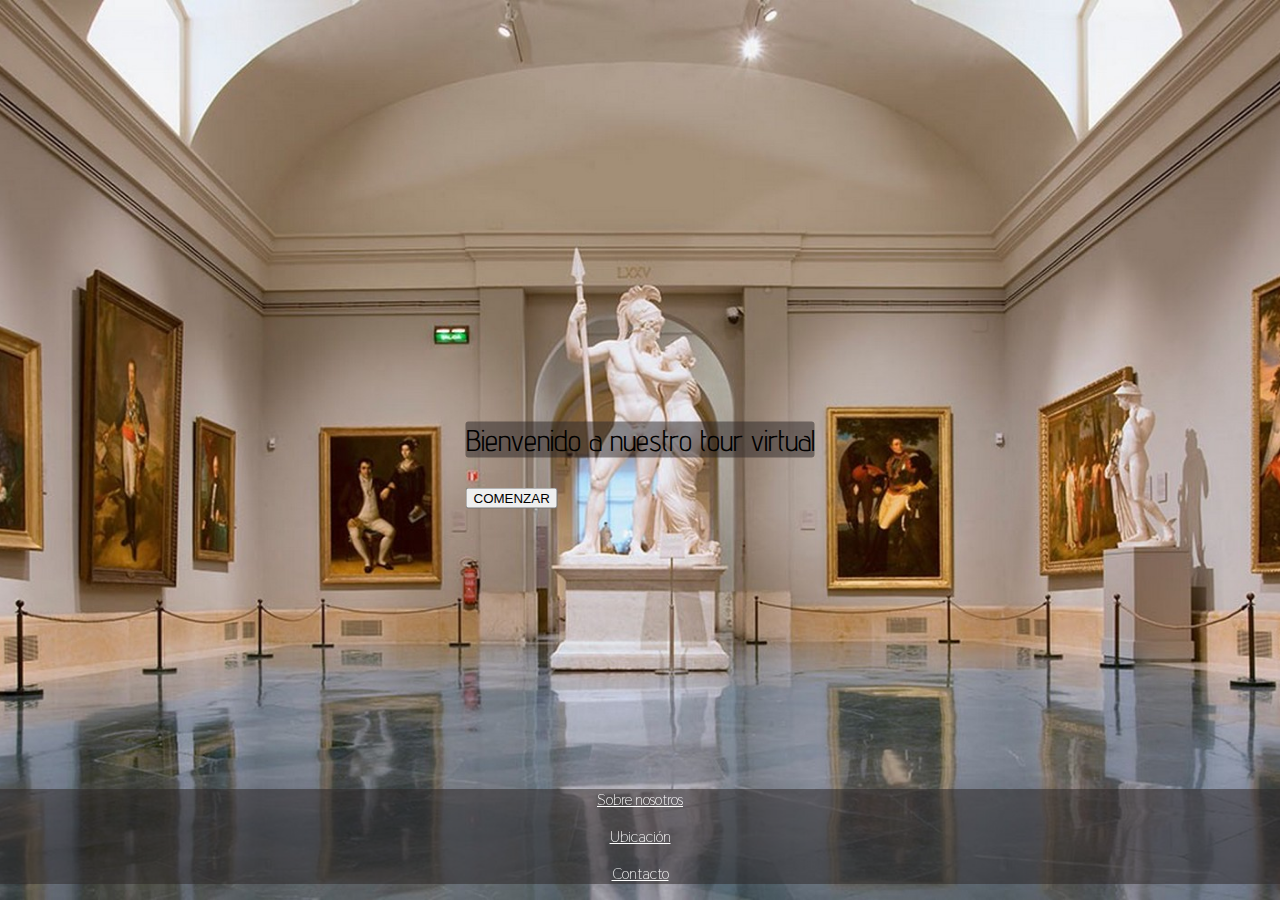
<file: index.html>
<!DOCTYPE html>
<html lang="en">

<head>
    <meta charset="UTF-8">
    <title>Museo</title>
    <link rel="stylesheet" href="https://stackpath.bootstrapcdn.com/bootstrap/4.1.3/css/bootstrap.min.css" integrity="sha384-MCw98/SFnGE8fJT3GXwEOngsV7Zt27NXFoaoApmYm81iuXoPkFOJwJ8ERdknLPMO" crossorigin="anonymous">
    <link rel="stylesheet" href="./css/index.css">
    <link rel="icon" href="./images/favicon.png">
    <link rel="stylesheet" href="https://use.fontawesome.com/releases/v5.7.2/css/all.css" integrity="sha384-fnmOCqbTlWIlj8LyTjo7mOUStjsKC4pOpQbqyi7RrhN7udi9RwhKkMHpvLbHG9Sr" crossorigin="anonymous">
    <link href="https://fonts.googleapis.com/css?family=Thasadith" rel="stylesheet">
    <link href="https://fonts.googleapis.com/css?family=Advent+Pro" rel="stylesheet">
</head>

<body>
    <div class="bg">
        <div class="centrado-porcentual text-center">
            <p class="text-white pr-2 pl-2 pb-1" style="background-color: rgba(44, 38, 38, 0.51); border-radius: 3px; 
           font-family: 'Advent Pro', sans-serif; font-size: 30px;">
                Bienvenido a nuestro tour virtual
                <br>
            </p>
            <a href="./tour.html"><button type="button" class="btn btn-primary w-75">COMENZAR
                <br><i class="fas fa-vr-cardboard"></i></button></a>
        </div>

        <footer class="footer">
            <div class="row mt-0 pt-3 pb-0 mb-4" id="pie">
                <div class="col-md-4">
                    <p>
                        <a href="./sobre_nosotros.html"> <i class="fas fa-info-circle"></i> Sobre nosotros</a>
                    </p>
                </div>
                <div class="col-md-4">
                    <p>
                        <a href="./ubicacion.html"> <i class="fas fa-location-arrow"></i> Ubicación </a>
                    </p>

                </div>
                <div class="col-md-4">
                    <p>
                        <a href="./contacto.html"> <i class="fas fa-info-circle"></i> Contacto</a>
                    </p>
                </div>
            </div>
        </footer>
    </div>
    <script src="https://code.jquery.com/jquery-3.3.1.slim.min.js" integrity="sha384-q8i/X+965DzO0rT7abK41JStQIAqVgRVzpbzo5smXKp4YfRvH+8abtTE1Pi6jizo" crossorigin="anonymous"></script>
    <script src="https://cdnjs.cloudflare.com/ajax/libs/popper.js/1.14.3/umd/popper.min.js" integrity="sha384-ZMP7rVo3mIykV+2+9J3UJ46jBk0WLaUAdn689aCwoqbBJiSnjAK/l8WvCWPIPm49" crossorigin="anonymous"></script>
    <script src="https://stackpath.bootstrapcdn.com/bootstrap/4.1.3/js/bootstrap.min.js" integrity="sha384-ChfqqxuZUCnJSK3+MXmPNIyE6ZbWh2IMqE241rYiqJxyMiZ6OW/JmZQ5stwEULTy" crossorigin="anonymous"></script>
</body>

</html>
</file>
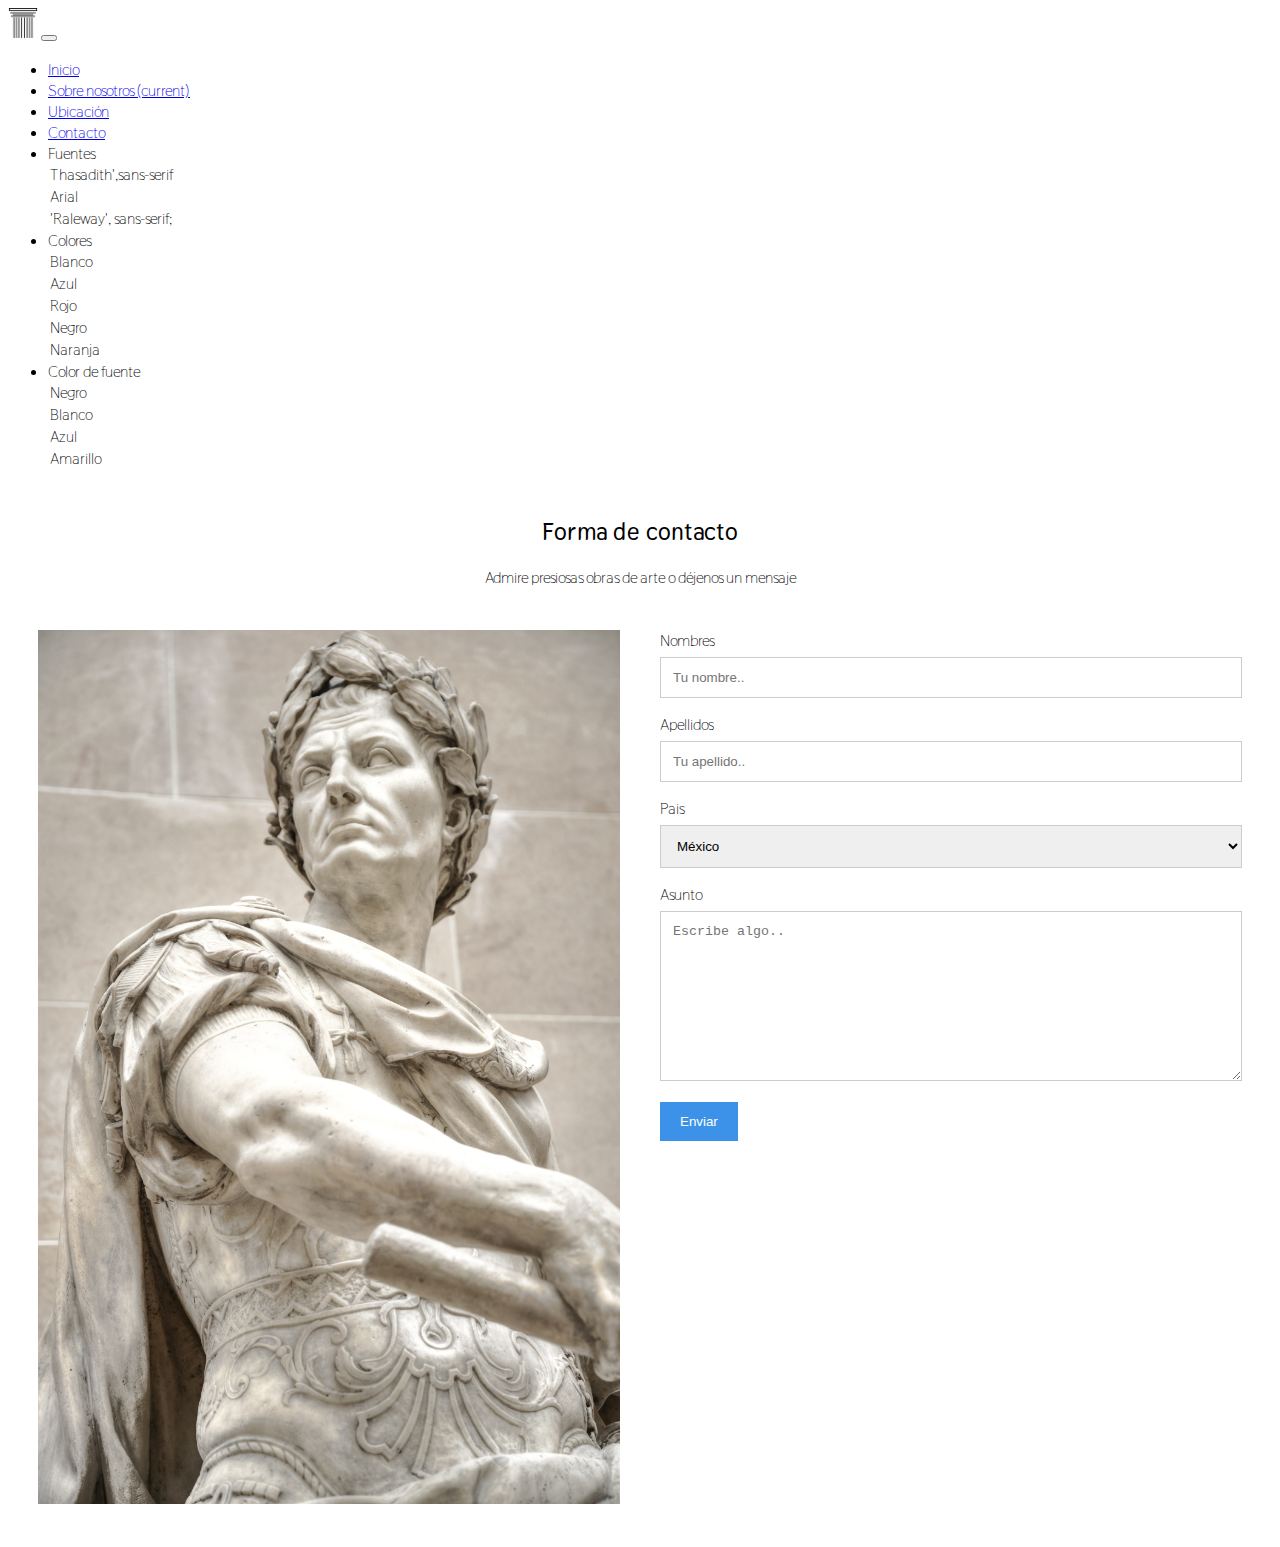
<file: contacto.html>
<!DOCTYPE html>
<html lang="en">

<head>
    <meta charset="UTF-8">
    <title>Contacto</title>
    <link rel="stylesheet" href="https://stackpath.bootstrapcdn.com/bootstrap/4.1.3/css/bootstrap.min.css" integrity="sha384-MCw98/SFnGE8fJT3GXwEOngsV7Zt27NXFoaoApmYm81iuXoPkFOJwJ8ERdknLPMO" crossorigin="anonymous">
    <link rel="stylesheet" href="./css/contacto.css">
    <link rel="icon" href="./images/favicon.png">
    <link rel="stylesheet" href="https://use.fontawesome.com/releases/v5.7.2/css/all.css" integrity="sha384-fnmOCqbTlWIlj8LyTjo7mOUStjsKC4pOpQbqyi7RrhN7udi9RwhKkMHpvLbHG9Sr" crossorigin="anonymous">
    <link href="https://fonts.googleapis.com/css?family=Thasadith" rel="stylesheet">
    <script src="./js/contacto.js"></script>
    <link href="https://fonts.googleapis.com/css?family=Raleway" rel="stylesheet">
</head>

<body id="text_Body">
    <header>
        <nav class="navbar navbar-expand-lg navbar-light bg-light">
            <img src="./images/favicon.png" width="30" height="30" alt="">
            <button class="navbar-toggler" type="button" data-toggle="collapse" data-target="#navbarNav" aria-controls="navbarNav" aria-expanded="false" aria-label="Toggle navigation">
                <span class="navbar-toggler-icon"></span>
            </button>
            <div class="collapse navbar-collapse" id="navbarNav">
                <ul class="navbar-nav">
                    <li class="nav-item">
                        <a class="nav-link" href="./index.html">Inicio</a>
                    </li>
                    <li class="nav-item">
                        <a class="nav-link" href="./sobre_nosotros.html">Sobre nosotros <span class="sr-only">(current)</span></a>
                    </li>
                    <li class="nav-item">
                        <a class="nav-link" href="./ubicacion.html">Ubicación</a>
                    </li>
                    <li class="nav-item active">
                        <a class="nav-link " href="./contacto.html">Contacto</a>
                    </li>
                    <li class="nav-item dropdown">
                        <a class="nav-link dropdown-toggle" id="navbarDropdownMenuLink" data-toggle="dropdown" aria-haspopup="true" aria-expanded="false"><i class="fas fa-font nav-link"></i> Fuentes</a>
                        <div class="dropdown-menu" aria-labelledby="navbarDropdownMenuLink" id="MySelectMenu">
                            <option class="dropdown-item" onclick="changeFont (this);" value="'Thasadith', sans-serif" id="input-font">Thasadith',sans-serif</option>
                            <option class="dropdown-item" id="input-font" onclick="changeFont (this);" value="Arial">Arial</option>
                            <option class="dropdown-item" id="input-font" onclick="changeFont (this);" value="'Raleway', sans-serif">'Raleway', sans-serif;</option>

                        </div>
                    </li>
                    <li class="nav-item dropdown">
                        <a class="nav-link dropdown-toggle" id="navbarDropdownMenuLink" data-toggle="dropdown" aria-haspopup="true" aria-expanded="false"><i class="fas fa-palette nav-link"></i> Colores</a>
                        <div class="dropdown-menu" aria-labelledby="navbarDropdownMenuLink" id="MySelectMenu">
                           <option class="dropdown-item" onclick="changeBG (this);" value="#ffffff">Blanco</option>
                            <option class="dropdown-item" onclick="changeBG (this);" value="#2f59e5">Azul</option>
                            <option class="dropdown-item" onclick="changeBG (this);" value="#dd2727">Rojo</option>
                            <option class="dropdown-item" onclick="changeBG (this);" value="#000000">Negro</option>
                            <option class="dropdown-item" onclick="changeBG (this);" value="#eb7d10">Naranja</option>
                        </div>
                    </li>
                    
                    
                    <li class="nav-item dropdown">
                        <a class="nav-link dropdown-toggle" id="navbarDropdownMenuLink" data-toggle="dropdown" aria-haspopup="true" aria-expanded="false"><i class="fas fa-palette nav-link"></i> Color de fuente</a>
                        <div class="dropdown-menu" aria-labelledby="navbarDropdownMenuLink" id="MySelectMenu">
                            <option class="dropdown-item" onclick=" colorFont (this);" value="#000000">Negro</option>
                            <option class="dropdown-item" onclick=" colorFont (this);" value="#ffffff">Blanco</option>
                            <option class="dropdown-item" onclick=" colorFont (this);" value="#0986f2">Azul</option>
                            <option class="dropdown-item" onclick=" colorFont (this);" value="#f5ff00">Amarillo</option>
                        </div>
                    </li>
                    
                    
                   
                    
                </ul>
            </div>
        </nav>
    </header>

    <div class="container mt-5">
        <div style="text-align:center">
            <h2>Forma de contacto</h2>
            <p>Admire presiosas obras de arte o déjenos un mensaje</p>
        </div>
        <div class="row">
            <div class="column">
                <img src="./images/contacto.jpg" style="width:100%">
            </div>
            <div class="column">
                <form>
                    <label for="fname">Nombres</label>
                    <input type="text" id="fname" name="firstname" placeholder="Tu nombre..">
                    <label for="lname">Apellidos</label>
                    <input type="text" id="lname" name="lastname" placeholder="Tu apellido..">
                    <label for="country">Pais</label>
                    <select id="country" name="country">
                        <option value="mexico">México</option>
                        <option value="canada">Canada</option>
                        <option value="usa">USA</option>
                    </select>
                    <label for="subject">Asunto</label>
                    <textarea id="subject" name="subject" placeholder="Escribe algo.." style="height:170px"></textarea>
                    <input type="submit" value="Enviar">
                </form>
            </div>
        </div>
    </div>

    <script src="https://code.jquery.com/jquery-3.3.1.slim.min.js" integrity="sha384-q8i/X+965DzO0rT7abK41JStQIAqVgRVzpbzo5smXKp4YfRvH+8abtTE1Pi6jizo" crossorigin="anonymous"></script>
    <script src="https://cdnjs.cloudflare.com/ajax/libs/popper.js/1.14.3/umd/popper.min.js" integrity="sha384-ZMP7rVo3mIykV+2+9J3UJ46jBk0WLaUAdn689aCwoqbBJiSnjAK/l8WvCWPIPm49" crossorigin="anonymous"></script>
    <script src="https://stackpath.bootstrapcdn.com/bootstrap/4.1.3/js/bootstrap.min.js" integrity="sha384-ChfqqxuZUCnJSK3+MXmPNIyE6ZbWh2IMqE241rYiqJxyMiZ6OW/JmZQ5stwEULTy" crossorigin="anonymous"></script>

</body>

</html>
</file>
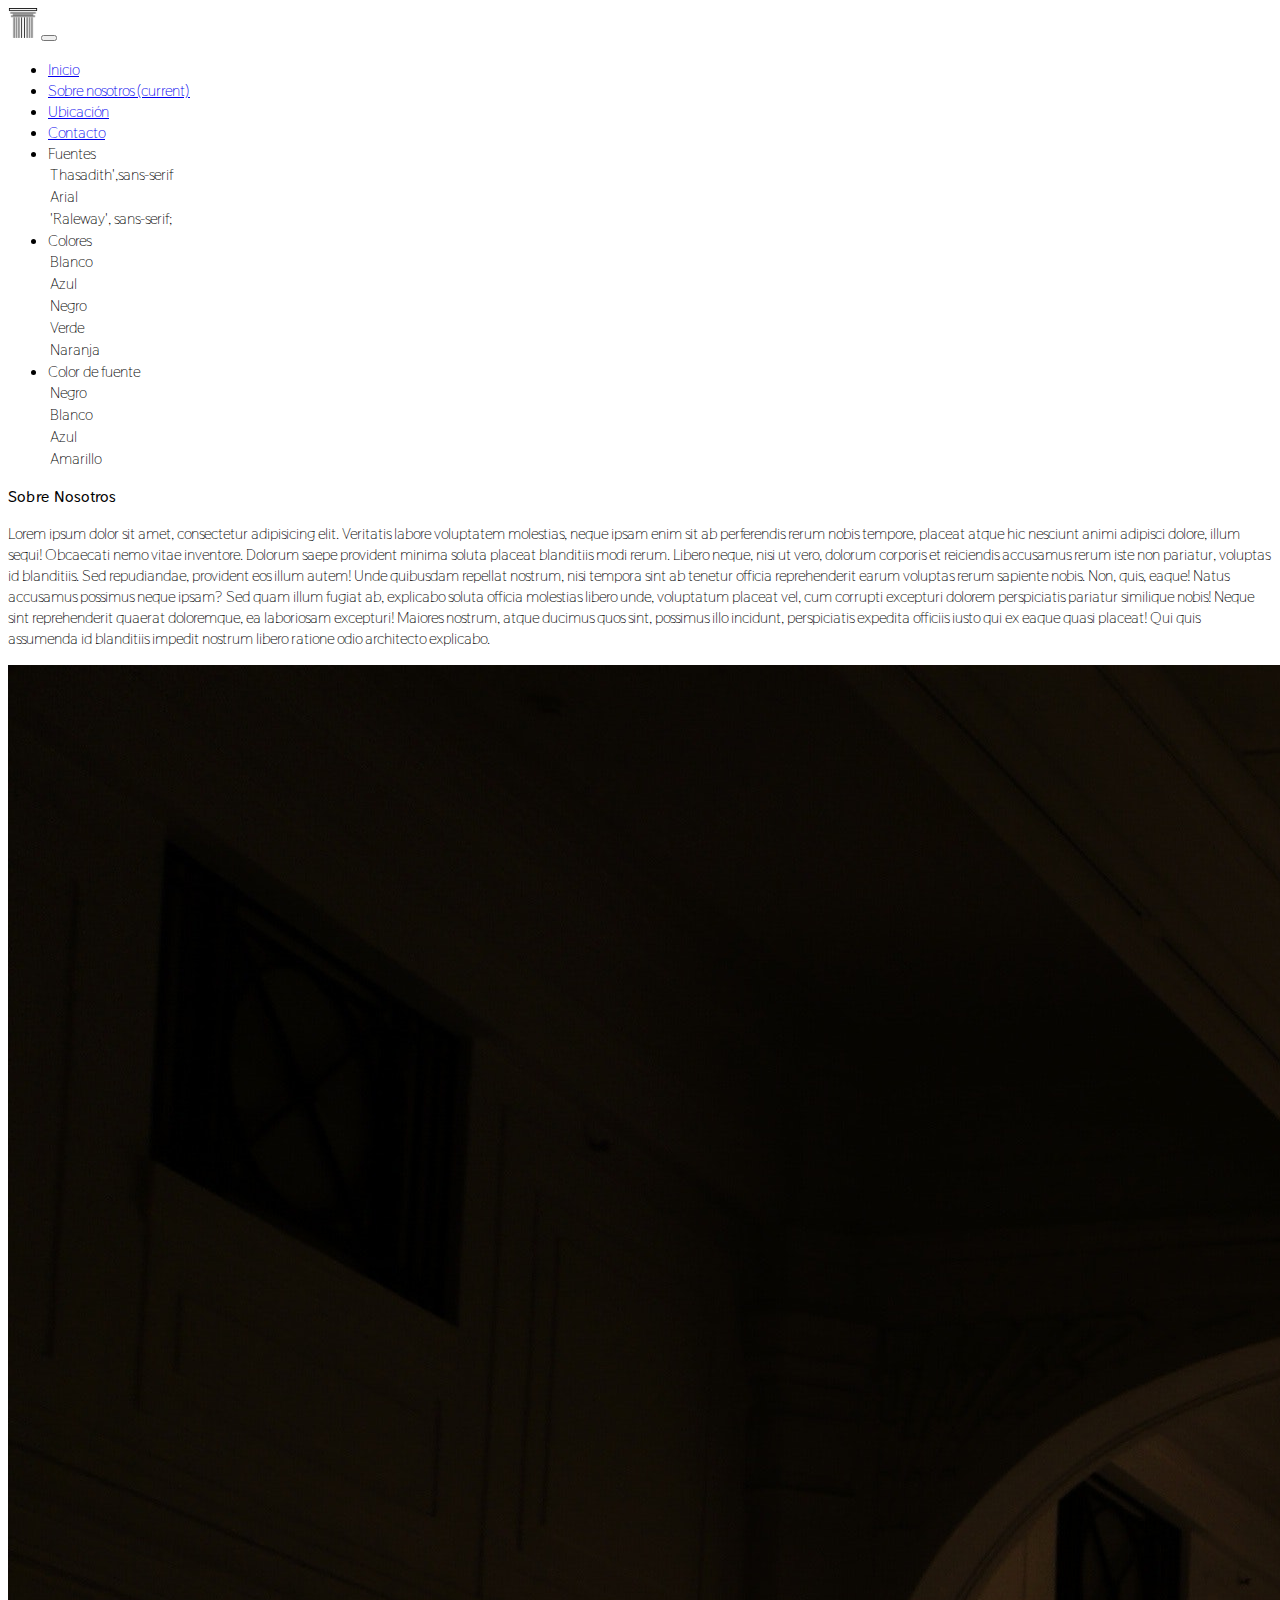
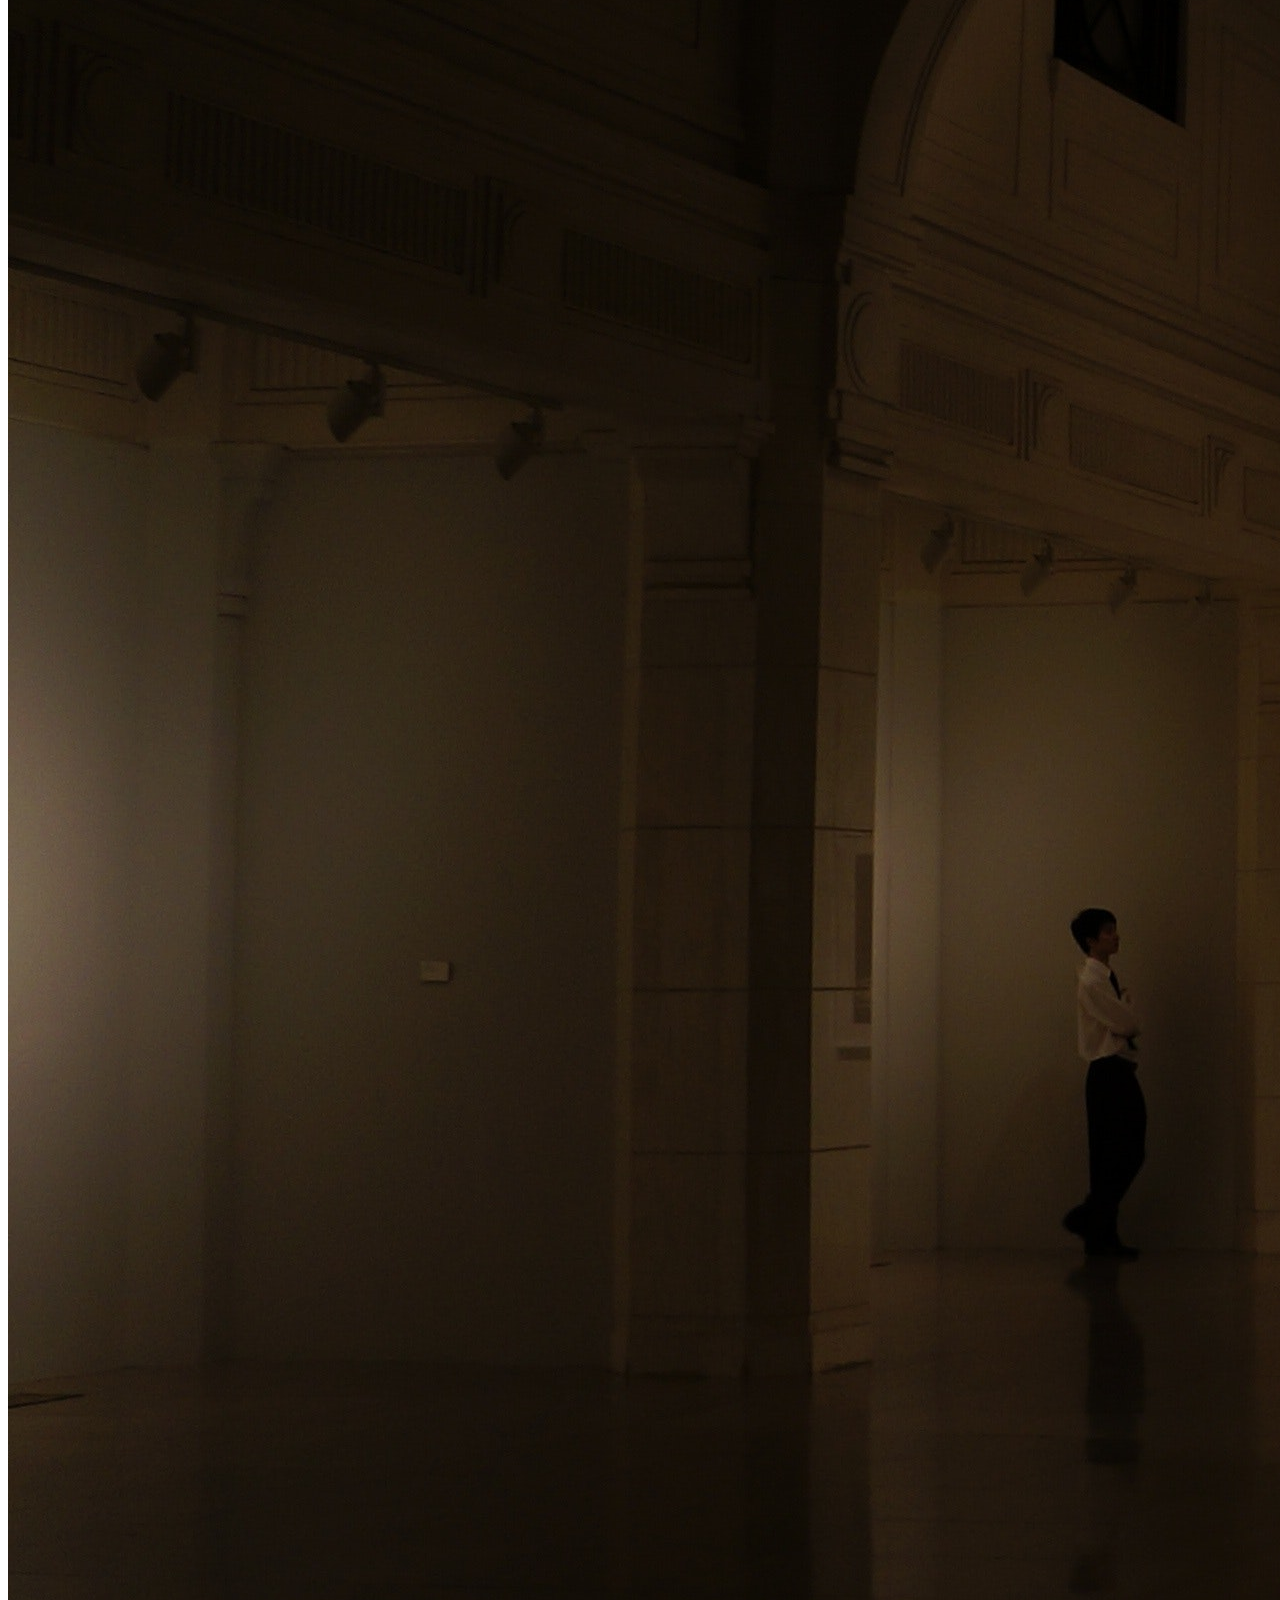
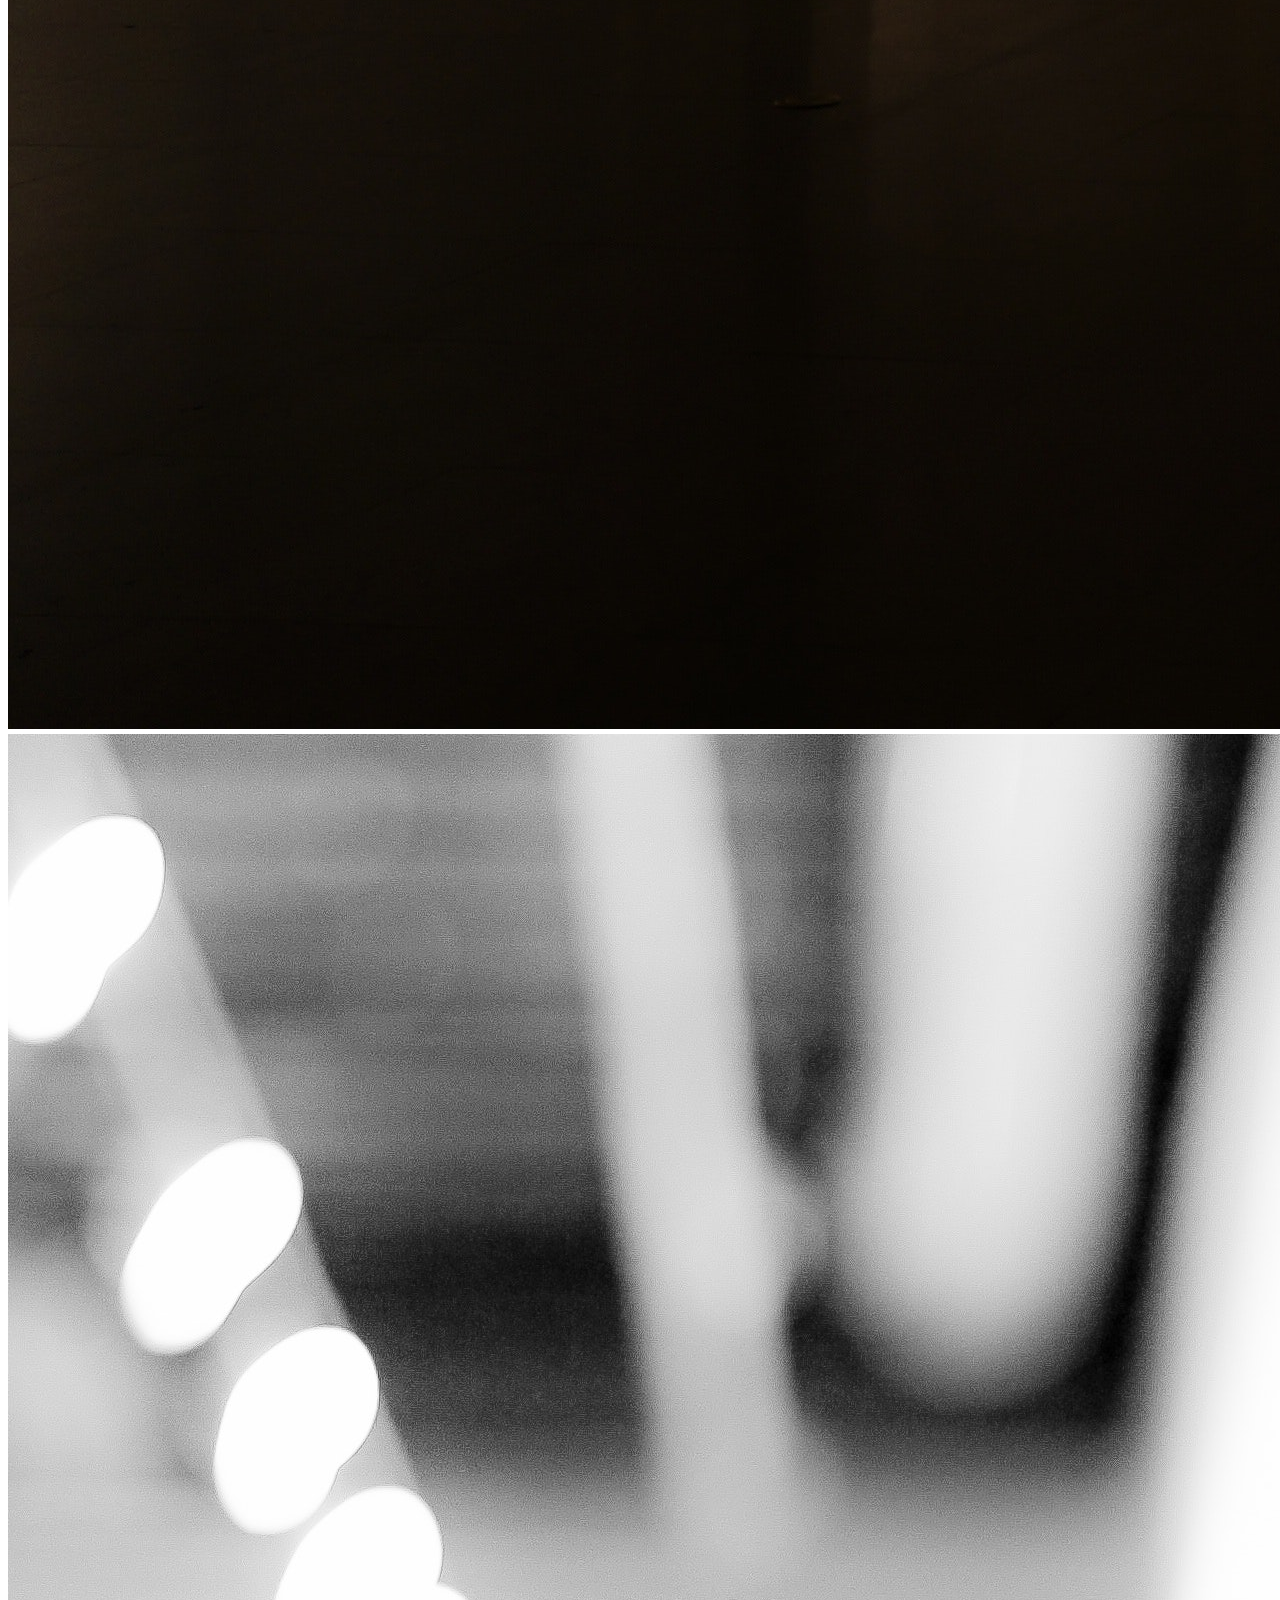
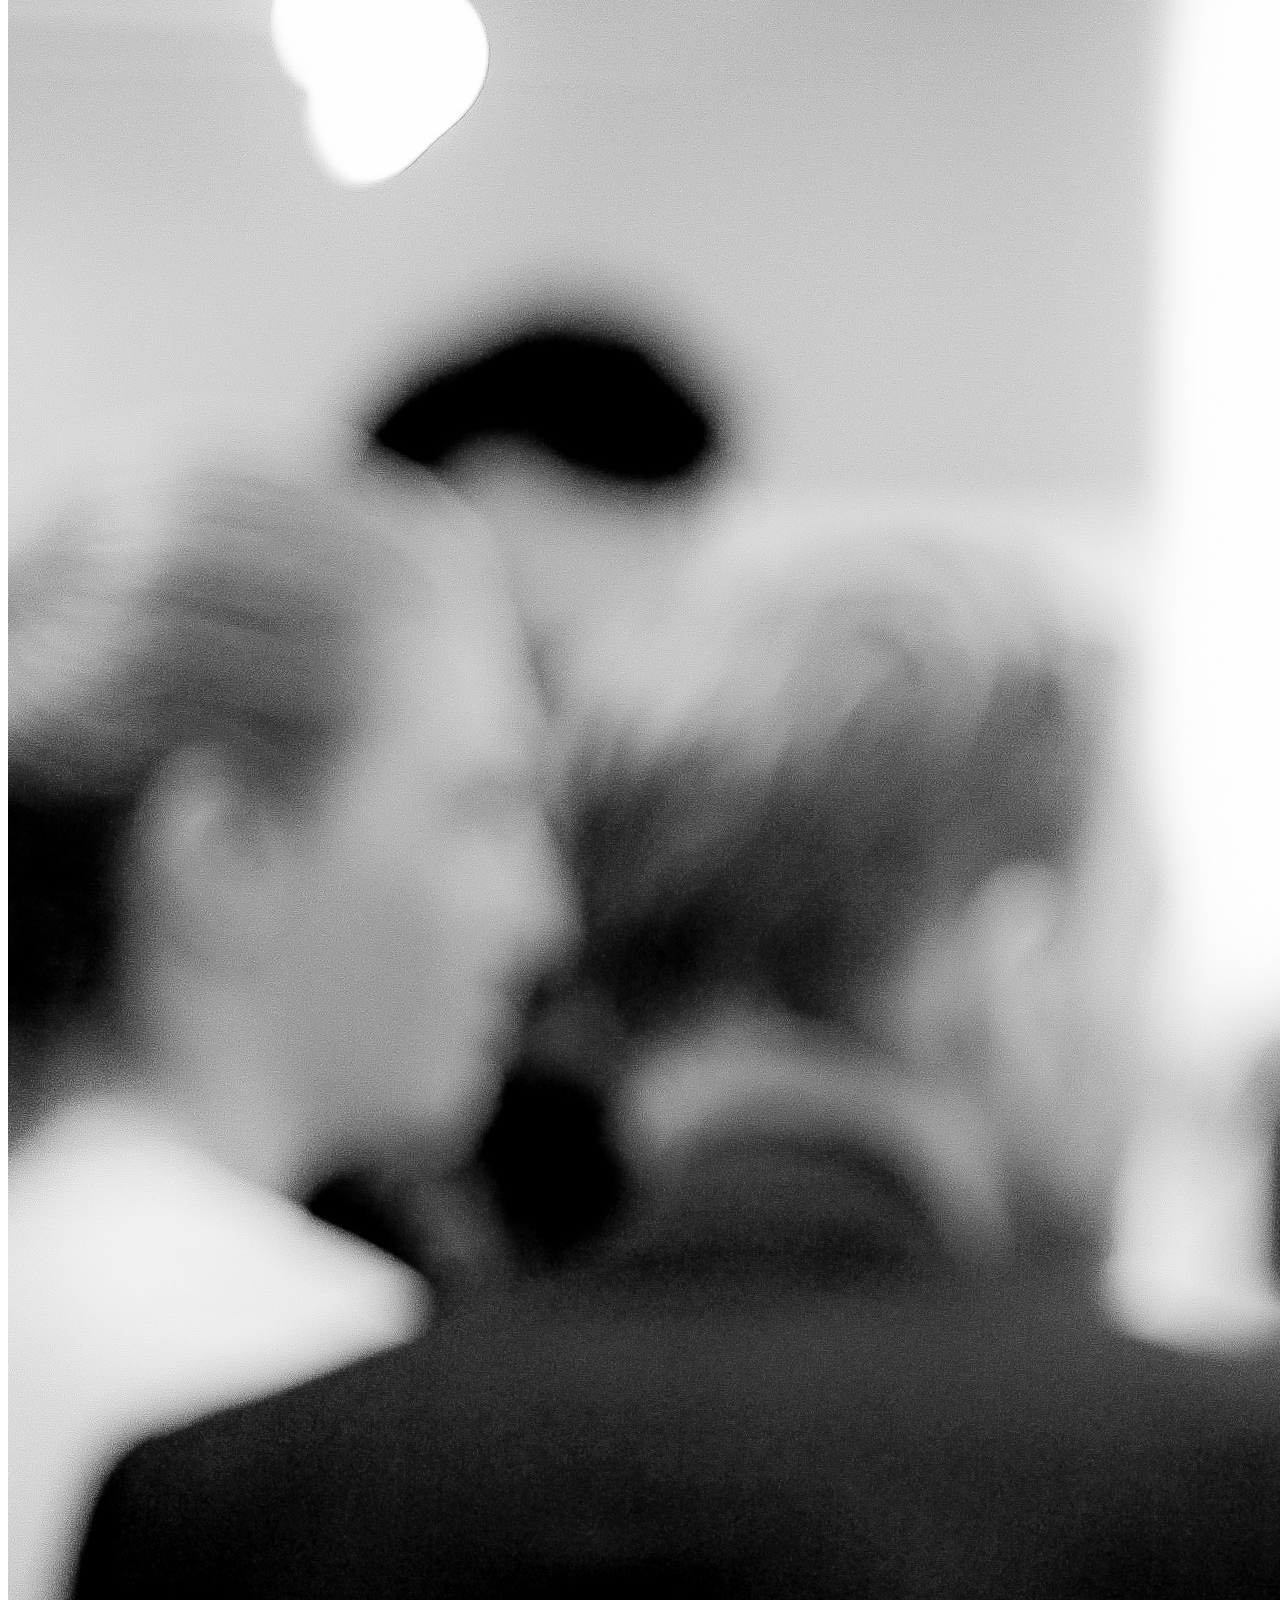
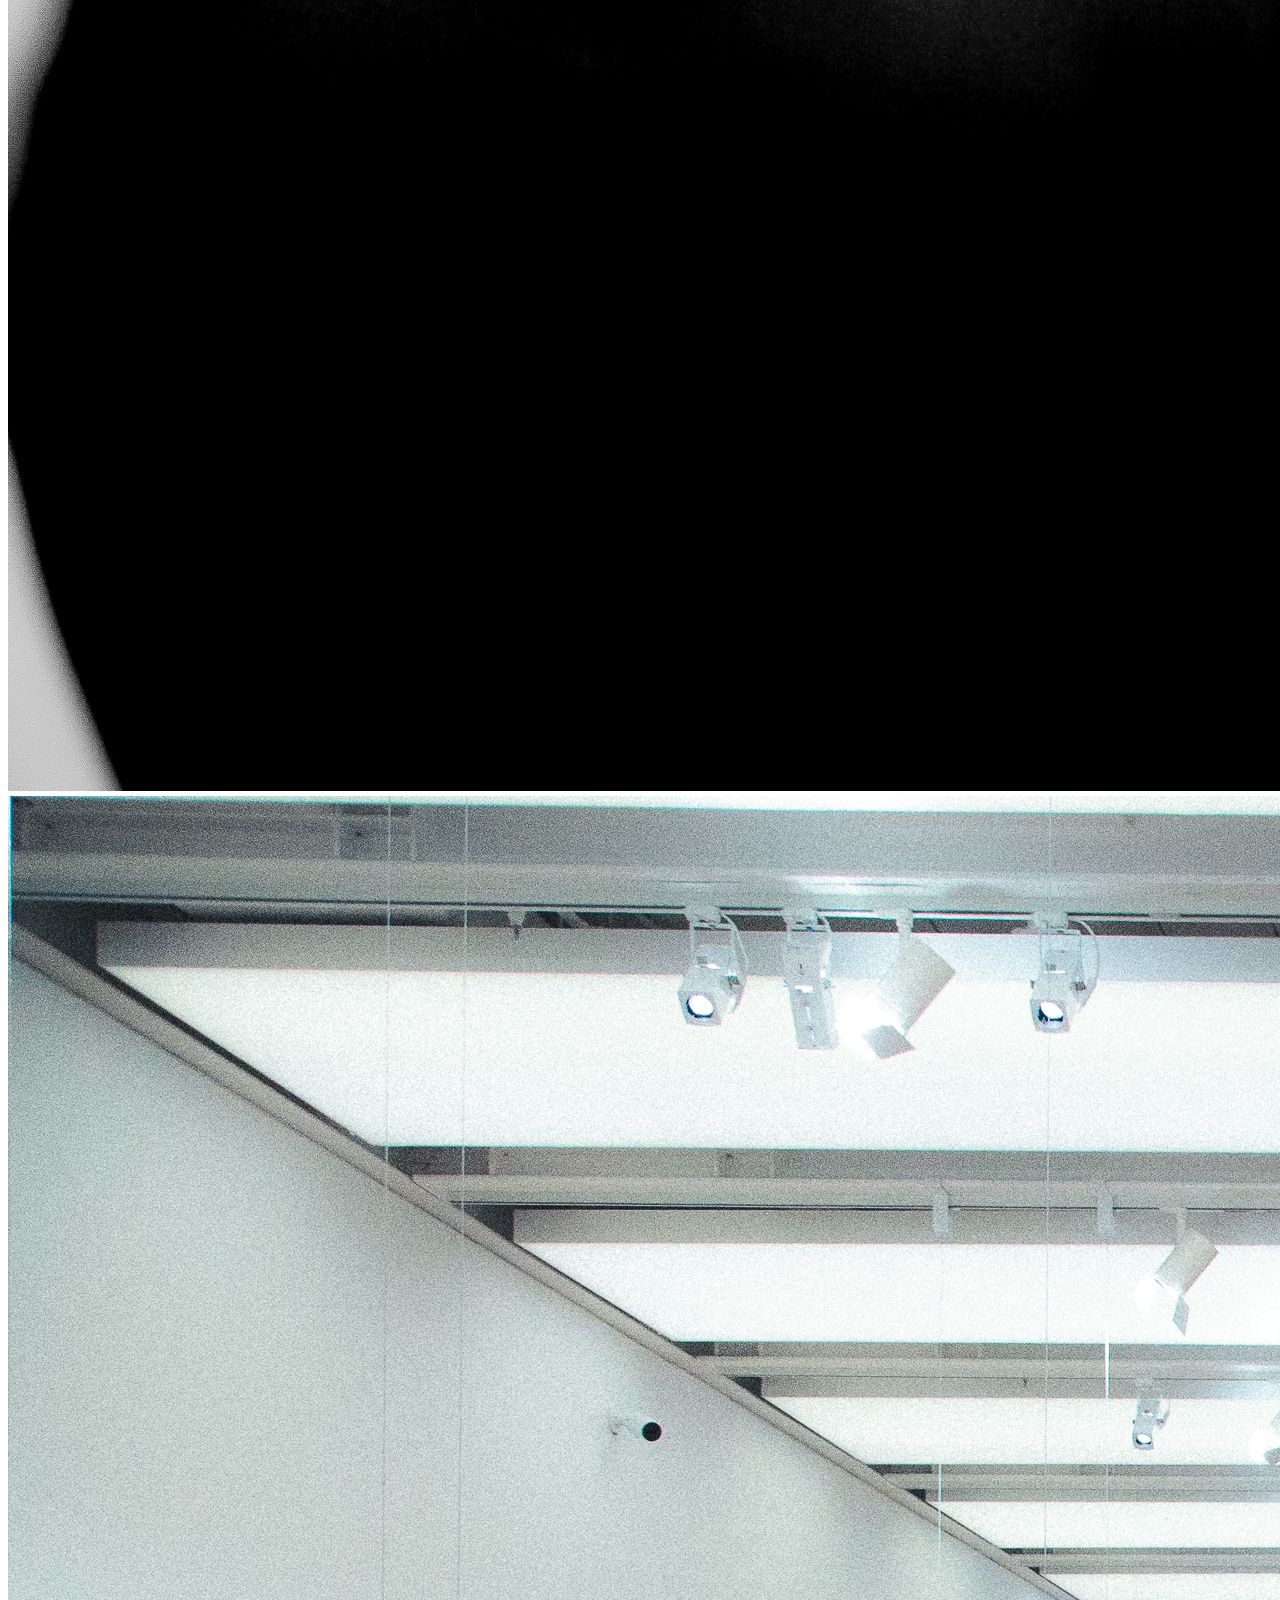
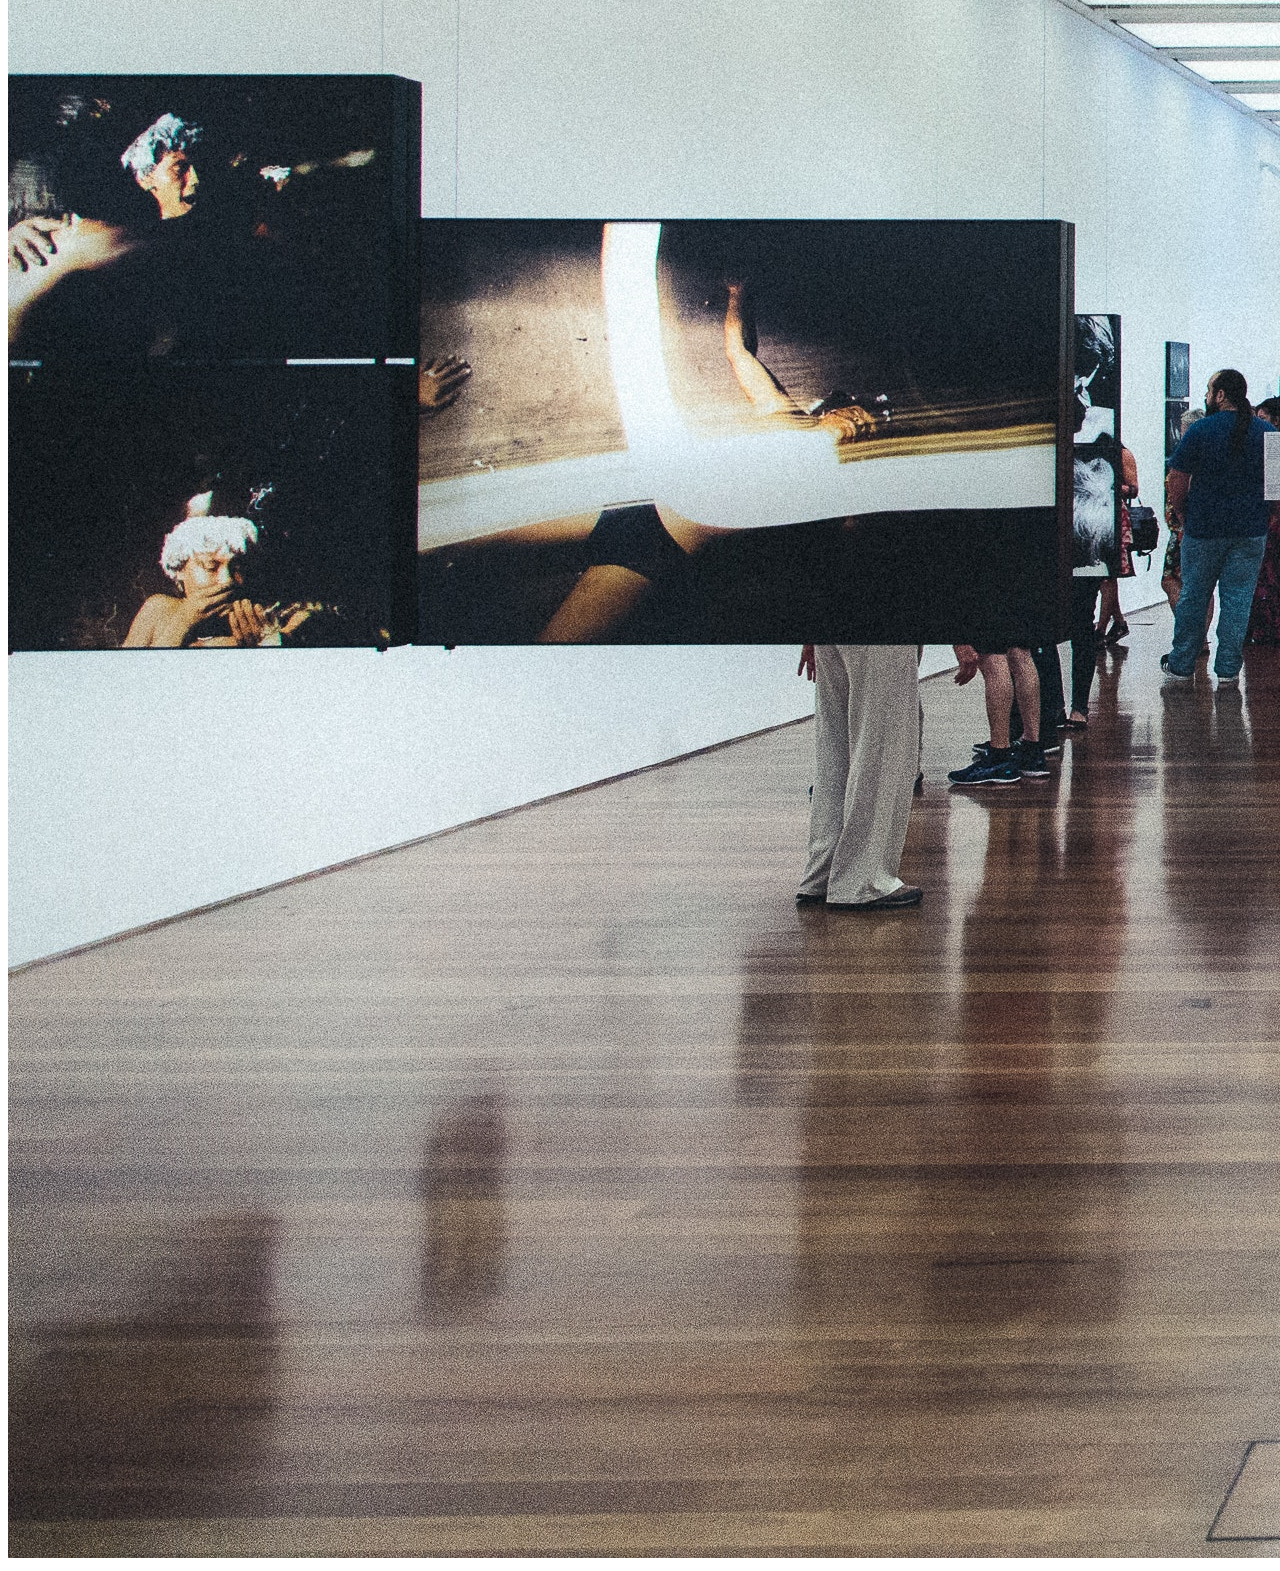
<file: sobre_nosotros.html>
<!DOCTYPE html>
<html lang="en">

<head>
    <meta charset="UTF-8">
    <title>Sobre Nosotros</title>
    <link rel="stylesheet" href="https://stackpath.bootstrapcdn.com/bootstrap/4.1.3/css/bootstrap.min.css" integrity="sha384-MCw98/SFnGE8fJT3GXwEOngsV7Zt27NXFoaoApmYm81iuXoPkFOJwJ8ERdknLPMO" crossorigin="anonymous">
    <link rel="stylesheet" href="./css/sobre_nosotros.css">
    <link rel="icon" href="./images/favicon.png">
    <link href="https://fonts.googleapis.com/css?family=Thasadith" rel="stylesheet">
    <link rel="stylesheet" href="https://use.fontawesome.com/releases/v5.7.2/css/all.css" integrity="sha384-fnmOCqbTlWIlj8LyTjo7mOUStjsKC4pOpQbqyi7RrhN7udi9RwhKkMHpvLbHG9Sr" crossorigin="anonymous">
    <link href="https://fonts.googleapis.com/css?family=Raleway" rel="stylesheet">
    <script src="./js/contacto.js"></script>

</head>

<body id="text_Body">
    <header>
        <nav class="navbar navbar-expand-lg navbar-light bg-light">
            <img src="./images/favicon.png" width="30" height="30" alt="">
            <button class="navbar-toggler" type="button" data-toggle="collapse" data-target="#navbarNav" aria-controls="navbarNav" aria-expanded="false" aria-label="Toggle navigation">
                <span class="navbar-toggler-icon"></span>
            </button>
            <div class="collapse navbar-collapse" id="navbarNav">
                <ul class="navbar-nav">
                    <li class="nav-item">
                        <a class="nav-link" href="./index.html">Inicio</a>
                    </li>
                    <li class="nav-item active">
                        <a class="nav-link" href="./sobre_nosotros.html">Sobre nosotros <span class="sr-only">(current)</span></a>
                    </li>
                    <li class="nav-item">
                        <a class="nav-link" href="./ubicacion.html">Ubicación</a>
                    </li>
                    <li class="nav-item">
                        <a class="nav-link " href="./contacto.html">Contacto</a>
                    </li>
                    <li class="nav-item dropdown">
                        <a class="nav-link dropdown-toggle" id="navbarDropdownMenuLink" data-toggle="dropdown" aria-haspopup="true" aria-expanded="false"><i class="fas fa-font nav-link"></i> Fuentes</a>
                        <div class="dropdown-menu" aria-labelledby="navbarDropdownMenuLink" id="MySelectMenu">
                            <option class="dropdown-item" onclick="changeFont (this);" value="'Thasadith', sans-serif" id="input-font">Thasadith',sans-serif</option>
                            <option class="dropdown-item" id="input-font" onclick="changeFont (this);" value="Arial">Arial</option>
                            <option class="dropdown-item" id="input-font" onclick="changeFont (this);" value="'Raleway', sans-serif">'Raleway', sans-serif;</option>


                        </div>
                    </li>
                    <li class="nav-item dropdown">
                        <a class="nav-link dropdown-toggle" id="navbarDropdownMenuLink" data-toggle="dropdown" aria-haspopup="true" aria-expanded="false"><i class="fas fa-palette nav-link"></i> Colores</a>
                        <div class="dropdown-menu" aria-labelledby="navbarDropdownMenuLink" id="MySelectMenu">
                            <option class="dropdown-item" onclick="changeBG (this);" value="#ffffff">Blanco</option>
                            <option class="dropdown-item" onclick="changeBG (this);" value="#2f59e5">Azul</option>
                            <option class="dropdown-item" onclick="changeBG (this);" value="#000000">Negro</option>
                            <option class="dropdown-item" onclick="changeBG (this);" value="#17c624">Verde</option>
                            <option class="dropdown-item" onclick="changeBG (this);" value="#eb7d10">Naranja</option>
                        </div>
                    </li>

                    <li class="nav-item dropdown">
                        <a class="nav-link dropdown-toggle" id="navbarDropdownMenuLink" data-toggle="dropdown" aria-haspopup="true" aria-expanded="false"><i class="fas fa-palette nav-link"></i> Color de fuente</a>
                        <div class="dropdown-menu" aria-labelledby="navbarDropdownMenuLink" id="MySelectMenu">
                            <option class="dropdown-item" onclick=" colorFont (this);" value="#000000">Negro</option>
                            <option class="dropdown-item" onclick=" colorFont (this);" value="#ffffff">Blanco</option>
                            <option class="dropdown-item" onclick=" colorFont (this);" value="#0986f2">Azul</option>
                            <option class="dropdown-item" onclick=" colorFont (this);" value="#f5ff00">Amarillo</option>
                        </div>
                    </li>

                </ul>
            </div>
        </nav>
    </header>

    <div class="container mt-3">
        <p class="h2"><b>Sobre Nosotros</b></p>
        <p class="lead text-justify"><span>Lorem ipsum dolor sit amet, consectetur adipisicing elit. Veritatis labore voluptatem molestias, neque ipsam enim sit ab perferendis rerum nobis tempore, placeat atque hic nesciunt animi adipisci dolore, illum sequi!</span>
            <span>Obcaecati nemo vitae inventore. Dolorum saepe provident minima soluta placeat blanditiis modi rerum. Libero neque, nisi ut vero, dolorum corporis et reiciendis accusamus rerum iste non pariatur, voluptas id blanditiis.</span>
            <span>Sed repudiandae, provident eos illum autem! Unde quibusdam repellat nostrum, nisi tempora sint ab tenetur officia reprehenderit earum voluptas rerum sapiente nobis. Non, quis, eaque! Natus accusamus possimus neque ipsam?</span>
            <span>Sed quam illum fugiat ab, explicabo soluta officia molestias libero unde, voluptatum placeat vel, cum corrupti excepturi dolorem perspiciatis pariatur similique nobis! Neque sint reprehenderit quaerat doloremque, ea laboriosam excepturi!</span>
            <span>Maiores nostrum, atque ducimus quos sint, possimus illo incidunt, perspiciatis expedita officiis iusto qui ex eaque quasi placeat! Qui quis assumenda id blanditiis impedit nostrum libero ratione odio architecto explicabo.</span>
        </p>
        <div class="row">
            <div class="col-md-4"><img class="img-thumbnail" src="./images/s2.jpg" alt="Thumbnail image"></div>
            <div class="col-md-4"><img class="img-thumbnail" src="./images/s1.jpg" alt="Thumbnail image"></div>
            <div class="col-md-4"><img class="img-thumbnail" src="./images/s3.jpg" alt="Thumbnail image"></div>
        </div>

    </div>

    <script src="https://code.jquery.com/jquery-3.3.1.slim.min.js" integrity="sha384-q8i/X+965DzO0rT7abK41JStQIAqVgRVzpbzo5smXKp4YfRvH+8abtTE1Pi6jizo" crossorigin="anonymous"></script>
    <script src="https://cdnjs.cloudflare.com/ajax/libs/popper.js/1.14.3/umd/popper.min.js" integrity="sha384-ZMP7rVo3mIykV+2+9J3UJ46jBk0WLaUAdn689aCwoqbBJiSnjAK/l8WvCWPIPm49" crossorigin="anonymous"></script>
    <script src="https://stackpath.bootstrapcdn.com/bootstrap/4.1.3/js/bootstrap.min.js" integrity="sha384-ChfqqxuZUCnJSK3+MXmPNIyE6ZbWh2IMqE241rYiqJxyMiZ6OW/JmZQ5stwEULTy" crossorigin="anonymous"></script>

</body>

</html>
</file>
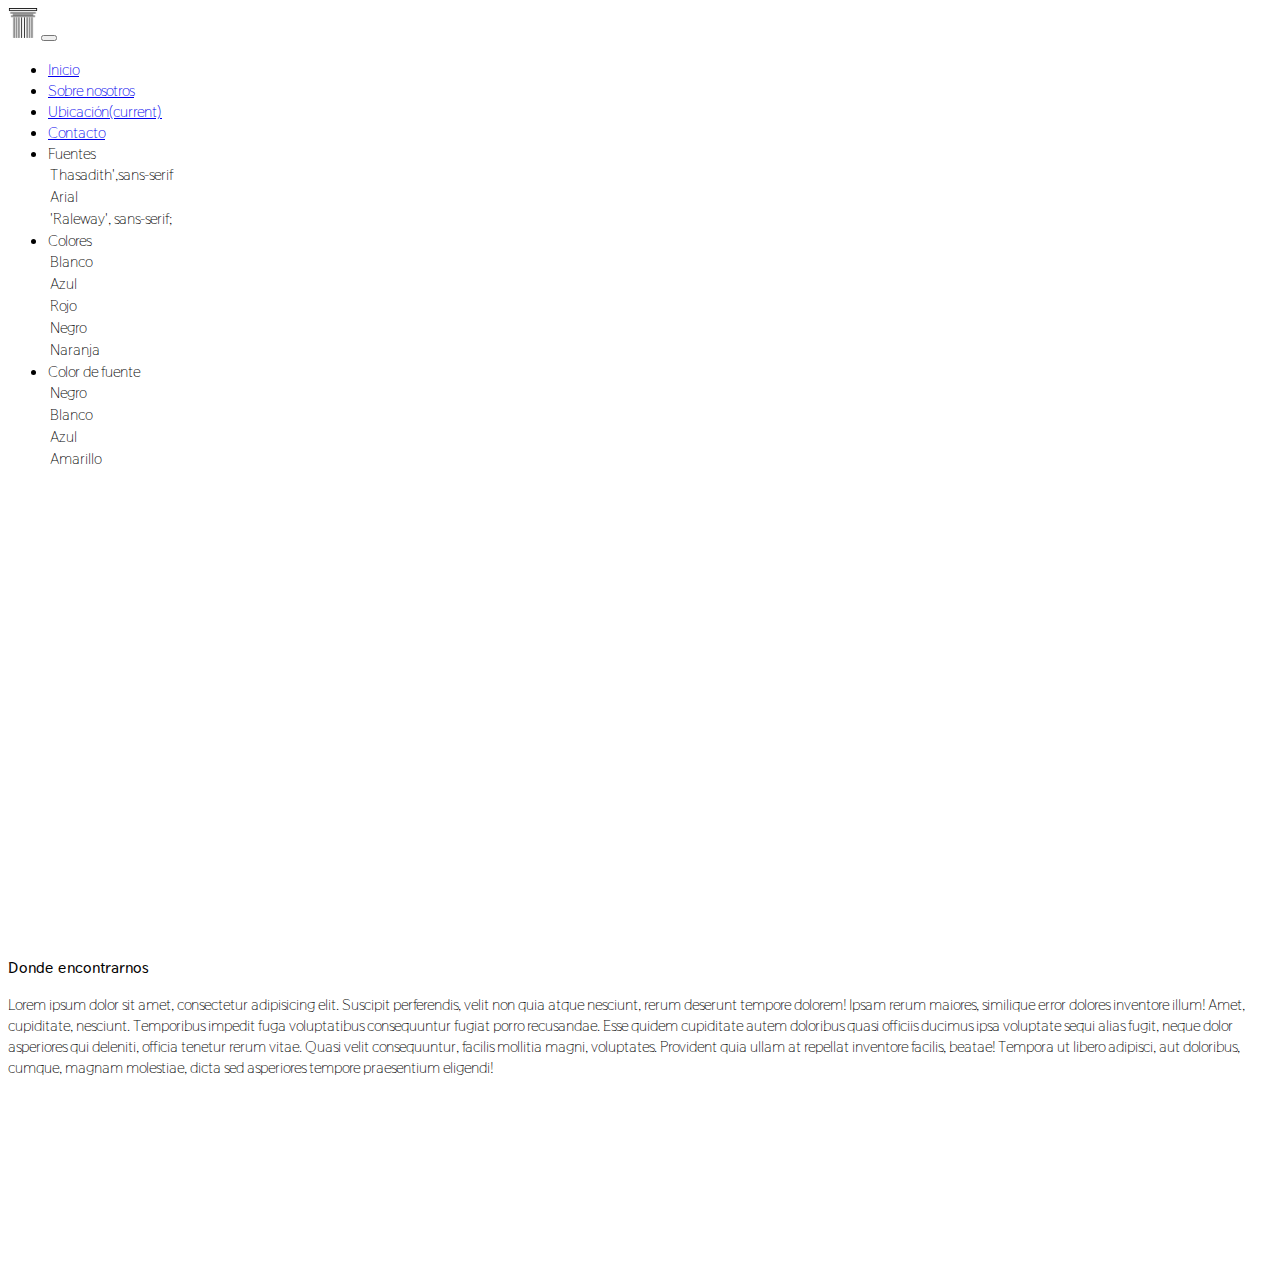
<file: ubicacion.html>
<!DOCTYPE html>
<html lang="en">

<head>
    <meta charset="UTF-8">
    <title>Ubicación</title>
    <link rel="stylesheet" href="https://stackpath.bootstrapcdn.com/bootstrap/4.1.3/css/bootstrap.min.css" integrity="sha384-MCw98/SFnGE8fJT3GXwEOngsV7Zt27NXFoaoApmYm81iuXoPkFOJwJ8ERdknLPMO" crossorigin="anonymous">
    <link rel="stylesheet" href="./css/ubicacion.css">
    <link rel="icon" href="./images/favicon.png">
    <link href="https://fonts.googleapis.com/css?family=Thasadith" rel="stylesheet">
    <script type="text/jscript" src="./js/ubicacion.js"></script>
    <link rel="stylesheet" href="https://use.fontawesome.com/releases/v5.7.2/css/all.css" integrity="sha384-fnmOCqbTlWIlj8LyTjo7mOUStjsKC4pOpQbqyi7RrhN7udi9RwhKkMHpvLbHG9Sr" crossorigin="anonymous">
    <script src="./js/contacto.js"></script>
    <link href="https://fonts.googleapis.com/css?family=Raleway" rel="stylesheet">
</head>

<body id="text_Body">
    <header>
        <nav class="navbar navbar-expand-lg navbar-light bg-light">
            <img src="./images/favicon.png" width="30" height="30" alt="">
            <button class="navbar-toggler" type="button" data-toggle="collapse" data-target="#navbarNav" aria-controls="navbarNav" aria-expanded="false" aria-label="Toggle navigation">
                <span class="navbar-toggler-icon"></span>
            </button>
            <div class="collapse navbar-collapse" id="navbarNav">
                <ul class="navbar-nav">
                    <li class="nav-item">
                        <a class="nav-link" href="index.html">Inicio</a>
                    </li>
                    <li class="nav-item">
                        <a class="nav-link" href="sobre_nosotros.html">Sobre nosotros </a>
                    </li>
                    <li class="nav-item active">
                        <a class="nav-link" href="ubicacion.html">Ubicación<span class="sr-only">(current)</span></a>
                    </li>
                    <li class="nav-item">
                        <a class="nav-link " href="contacto.html">Contacto</a>
                    </li>
                    <li class="nav-item dropdown">
                        <a class="nav-link dropdown-toggle" id="navbarDropdownMenuLink" data-toggle="dropdown" aria-haspopup="true" aria-expanded="false"><i class="fas fa-font nav-link"></i> Fuentes</a>
                        <div class="dropdown-menu" aria-labelledby="navbarDropdownMenuLink" id="MySelectMenu">
                            <option class="dropdown-item" onclick="changeFont (this);" value="'Thasadith', sans-serif" id="input-font">Thasadith',sans-serif</option>
                            <option class="dropdown-item" id="input-font" onclick="changeFont (this);" value="Arial">Arial</option>
                            <option class="dropdown-item" id="input-font" onclick="changeFont (this);" value="'Raleway', sans-serif">'Raleway', sans-serif;</option>
                        </div>
                    </li>
                    <li class="nav-item dropdown">
                        <a class="nav-link dropdown-toggle" id="navbarDropdownMenuLink" data-toggle="dropdown" aria-haspopup="true" aria-expanded="false"><i class="fas fa-palette nav-link"></i> Colores</a>
                        <div class="dropdown-menu" aria-labelledby="navbarDropdownMenuLink" id="MySelectMenu">
                           <option class="dropdown-item" onclick="changeBG (this);" value="#ffffff">Blanco</option>
                            <option class="dropdown-item" onclick="changeBG (this);" value="#2f59e5">Azul</option>
                            <option class="dropdown-item" onclick="changeBG (this);" value="#dd2727">Rojo</option>
                            <option class="dropdown-item" onclick="changeBG (this);" value="#000000">Negro</option>
                            <option class="dropdown-item" onclick="changeBG (this);" value="#eb7d10">Naranja</option>
                        </div>
                    </li>

                    <li class="nav-item dropdown">
                        <a class="nav-link dropdown-toggle" id="navbarDropdownMenuLink" data-toggle="dropdown" aria-haspopup="true" aria-expanded="false"><i class="fas fa-palette nav-link"></i> Color de fuente</a>
                        <div class="dropdown-menu" aria-labelledby="navbarDropdownMenuLink" id="MySelectMenu">
                            <option class="dropdown-item" onclick=" colorFont (this);" value="#000000">Negro</option>
                            <option class="dropdown-item" onclick=" colorFont (this);" value="#ffffff">Blanco</option>
                            <option class="dropdown-item" onclick=" colorFont (this);" value="#0986f2">Azul</option>
                            <option class="dropdown-item" onclick=" colorFont (this);" value="#f5ff00">Amarillo</option>
                        </div>
                    </li>

                </ul>
            </div>
        </nav>
    </header>


    <div class="container mt-3">
        <div class="row">
            <div class="text-center embed-responsive embed-responsive-1by1 col-md-6">
                <iframe src="https://www.google.com/maps/embed?pb=!1m18!1m12!1m3!1d17612.193714063273!2d-102.2917509226788!3d21.876519372432536!2m3!1f0!2f0!3f0!3m2!1i1024!2i768!4f13.1!3m3!1m2!1s0x0%3A0x56d2739c0f2f8b4d!2sMuseo+Espacio!5e0!3m2!1ses-419!2smx!4v1552098454065" width="600" height="450" frameborder="0" style="border:0" allowfullscreen></iframe>
            </div>

            <div class="container text-justify col-md-6">
                <p class="h2 text-center"><b>Donde encontrarnos</b></p>
                <p><span>Lorem ipsum dolor sit amet, consectetur adipisicing elit. Suscipit perferendis, velit non quia atque nesciunt, rerum deserunt tempore dolorem! Ipsam rerum maiores, similique error dolores inventore illum! Amet, cupiditate, nesciunt.</span>
                    <span>Temporibus impedit fuga voluptatibus consequuntur fugiat porro recusandae. Esse quidem cupiditate autem doloribus quasi officiis ducimus ipsa voluptate sequi alias fugit, neque dolor asperiores qui deleniti, officia tenetur rerum vitae.</span>
                    <span>Quasi velit consequuntur, facilis mollitia magni, voluptates. Provident quia ullam at repellat inventore facilis, beatae! Tempora ut libero adipisci, aut doloribus, cumque, magnam molestiae, dicta sed asperiores tempore praesentium eligendi!</span></p>
            </div>
        </div>

    </div>

    <div class="container-fluid text-center mt-3 ">
        <canvas id="canvas" width="900" height="179"></canvas>
    </div>

    <script src="https://code.jquery.com/jquery-3.3.1.slim.min.js" integrity="sha384-q8i/X+965DzO0rT7abK41JStQIAqVgRVzpbzo5smXKp4YfRvH+8abtTE1Pi6jizo" crossorigin="anonymous"></script>
    <script src="https://cdnjs.cloudflare.com/ajax/libs/popper.js/1.14.3/umd/popper.min.js" integrity="sha384-ZMP7rVo3mIykV+2+9J3UJ46jBk0WLaUAdn689aCwoqbBJiSnjAK/l8WvCWPIPm49" crossorigin="anonymous"></script>
    <script src="https://stackpath.bootstrapcdn.com/bootstrap/4.1.3/js/bootstrap.min.js" integrity="sha384-ChfqqxuZUCnJSK3+MXmPNIyE6ZbWh2IMqE241rYiqJxyMiZ6OW/JmZQ5stwEULTy" crossorigin="anonymous"></script>

</body>

</html>
</file>
<file: css/index.css>
body,
html {
    height: 100%;
    margin: 0;
}
.bg {
    /* The image used */
    background-image: url(../images/fondo.jpg);
    /* Full height */
    height: 100%;
    /* Center and scale the image nicely */
    background-position: center;
    background-repeat: no-repeat;
    background-size: cover;
}
.footer {
    position: fixed;
    left: 0;
    bottom: 0;
    width: 100%;
    text-align: center;
    color: white;
    font-family: 'Thasadith', sans-serif;
}
#pie {
    background-color: rgba(44, 38, 38, 0.51);
}

a{
    color: white;
}

a:hover{
    color: #c1c1c1;
    -webkit-text-decoration-line: none;
    text-decoration-line: none;
}


.centrado-porcentual {
    position: absolute;
    left: 50%;
    top: 50%;
    transform: translate(-50%, -50%);
    -webkit-transform: translate(-50%, -50%);
}
</file>
<file: css/contacto.css>
body {
  font-family: 'Thasadith', sans-serif;
}

* {
  -webkit-box-sizing: border-box;
  box-sizing: border-box;
}

/* Style inputs */
input[type=text], select, textarea {
  width: 100%;
  padding: 12px;
  border: 1px solid #ccc;
  margin-top: 6px;
  margin-bottom: 16px;
  resize: vertical;
}

input[type=submit] {
  background-color: #3c92e8;
  color: white;
  padding: 12px 20px;
  border: none;
  cursor: pointer;
}

input[type=submit]:hover {
  background-color: #1689d1;
}

/* Style the container/contact section */
.container {
  border-radius: 5px;
  
  padding: 10px;
}

/* Create two columns that float next to eachother */
.column {
  float: left;
  width: 50%;
  margin-top: 6px;
  padding: 20px;
}

/* Clear floats after the columns */
.row:after {
  content: "";
  display: table;
  clear: both;
}

/* Responsive layout - when the screen is less than 600px wide, make the two columns stack on top of each other instead of next to each other */
@media screen and (max-width: 600px) {
  .column, input[type=submit] {
    width: 100%;
    margin-top: 0;
  }
}
</file>
<file: css/sobre_nosotros.css>
body{
    font-family: 'Thasadith', sans-serif;
}
</file>
<file: css/ubicacion.css>
body{
font-family: 'Thasadith', sans-serif;    
}
</file>
